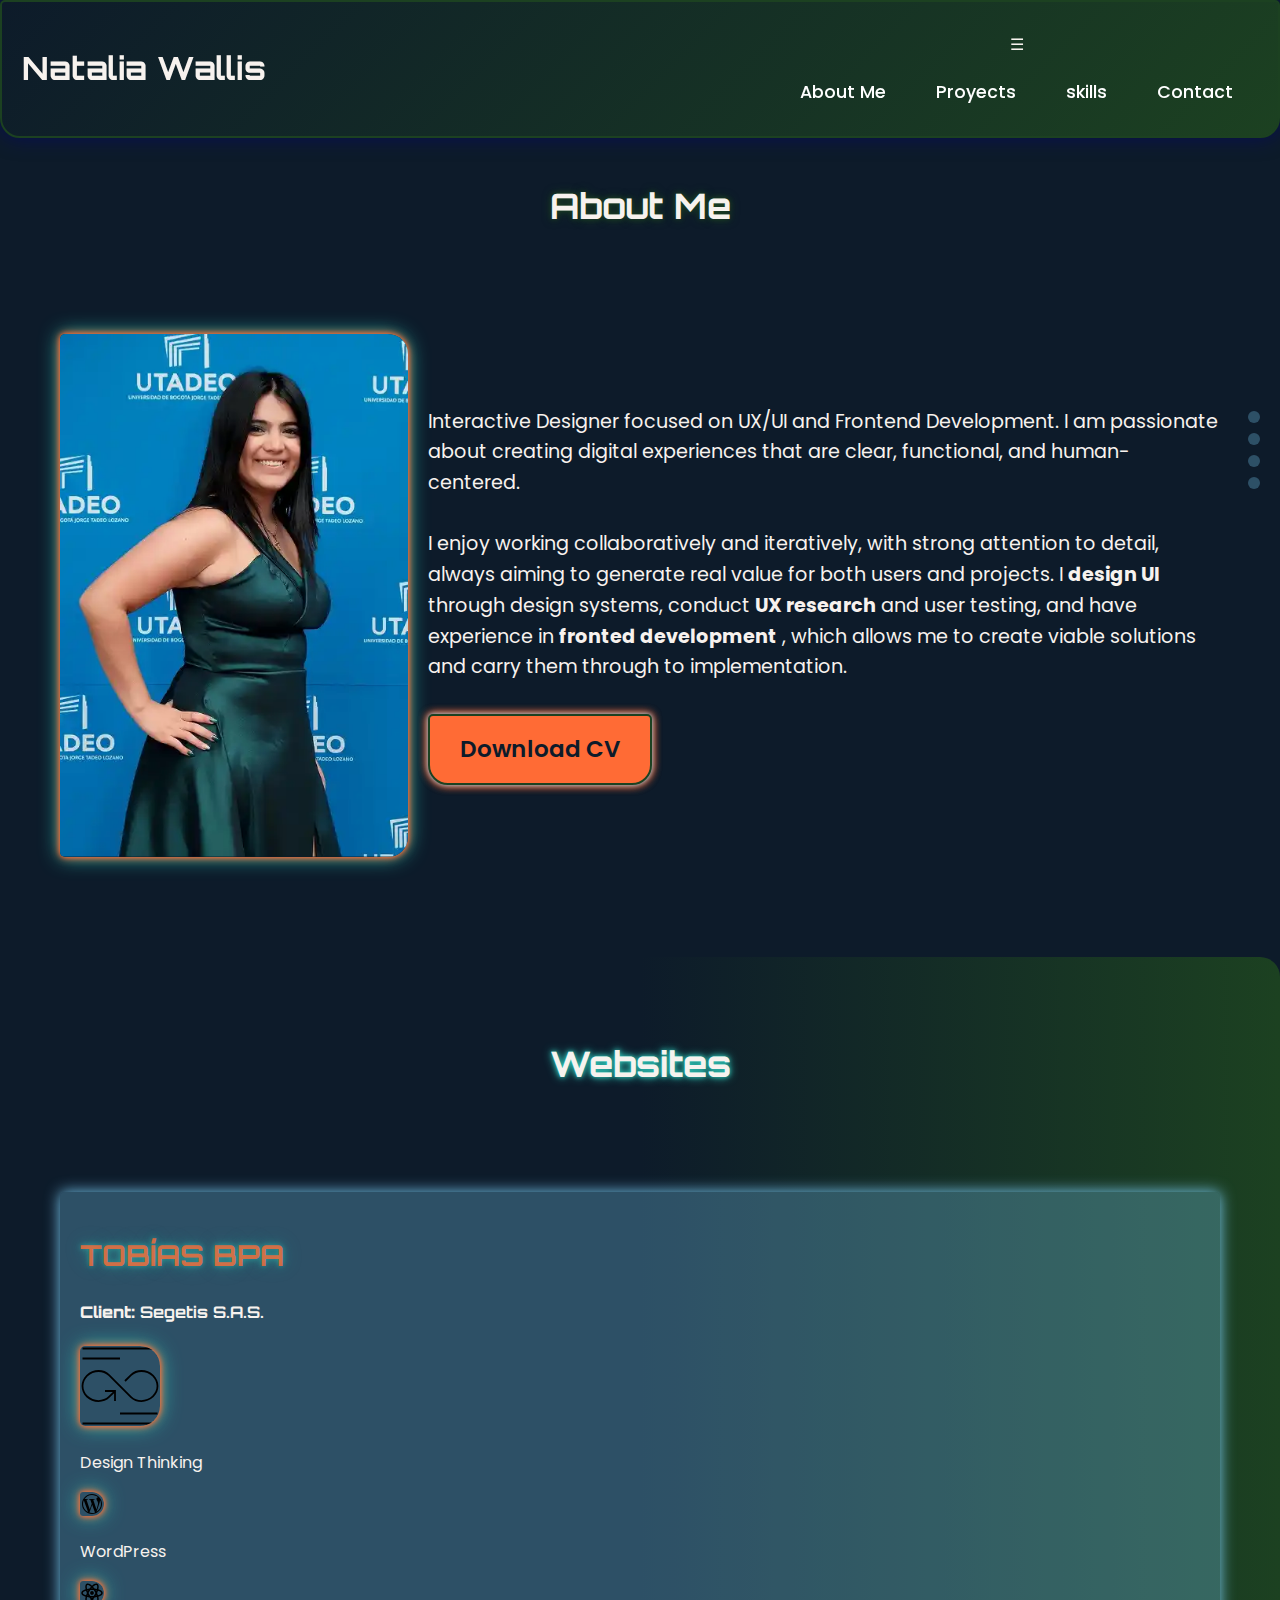
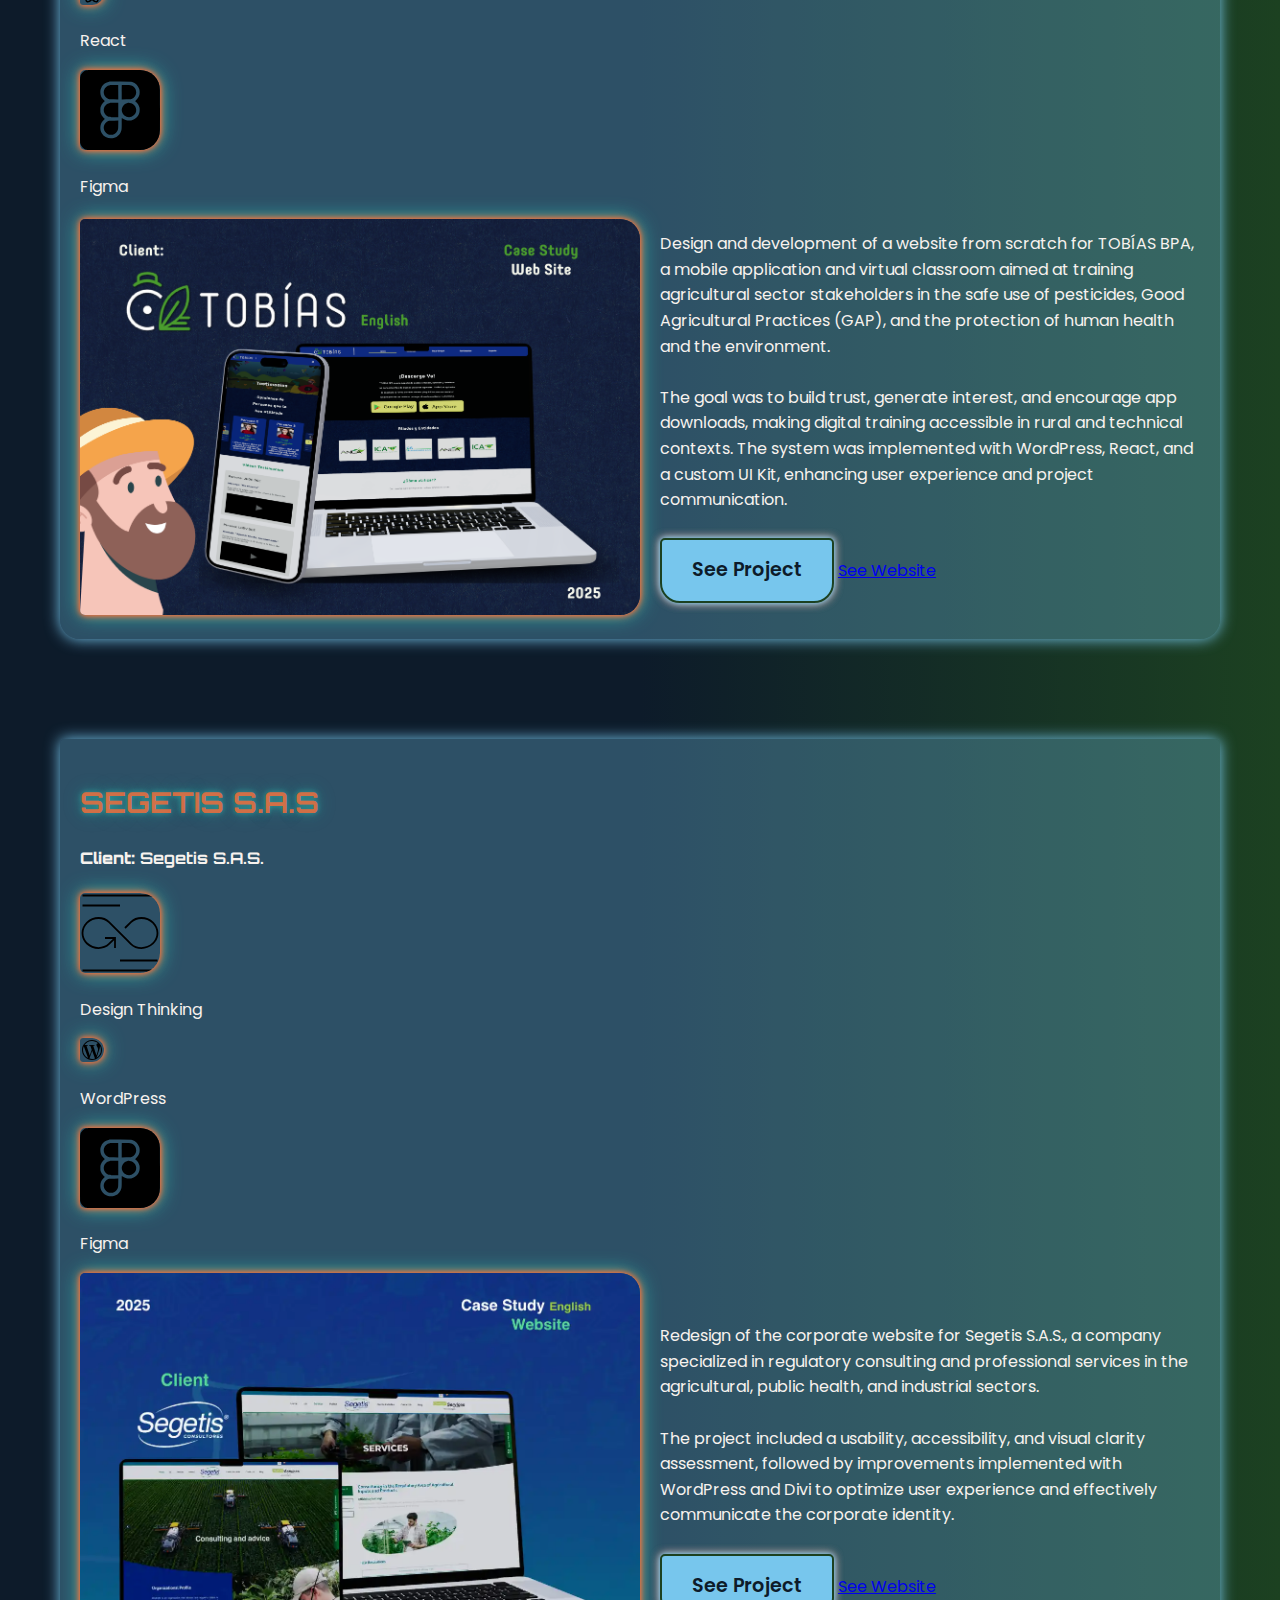
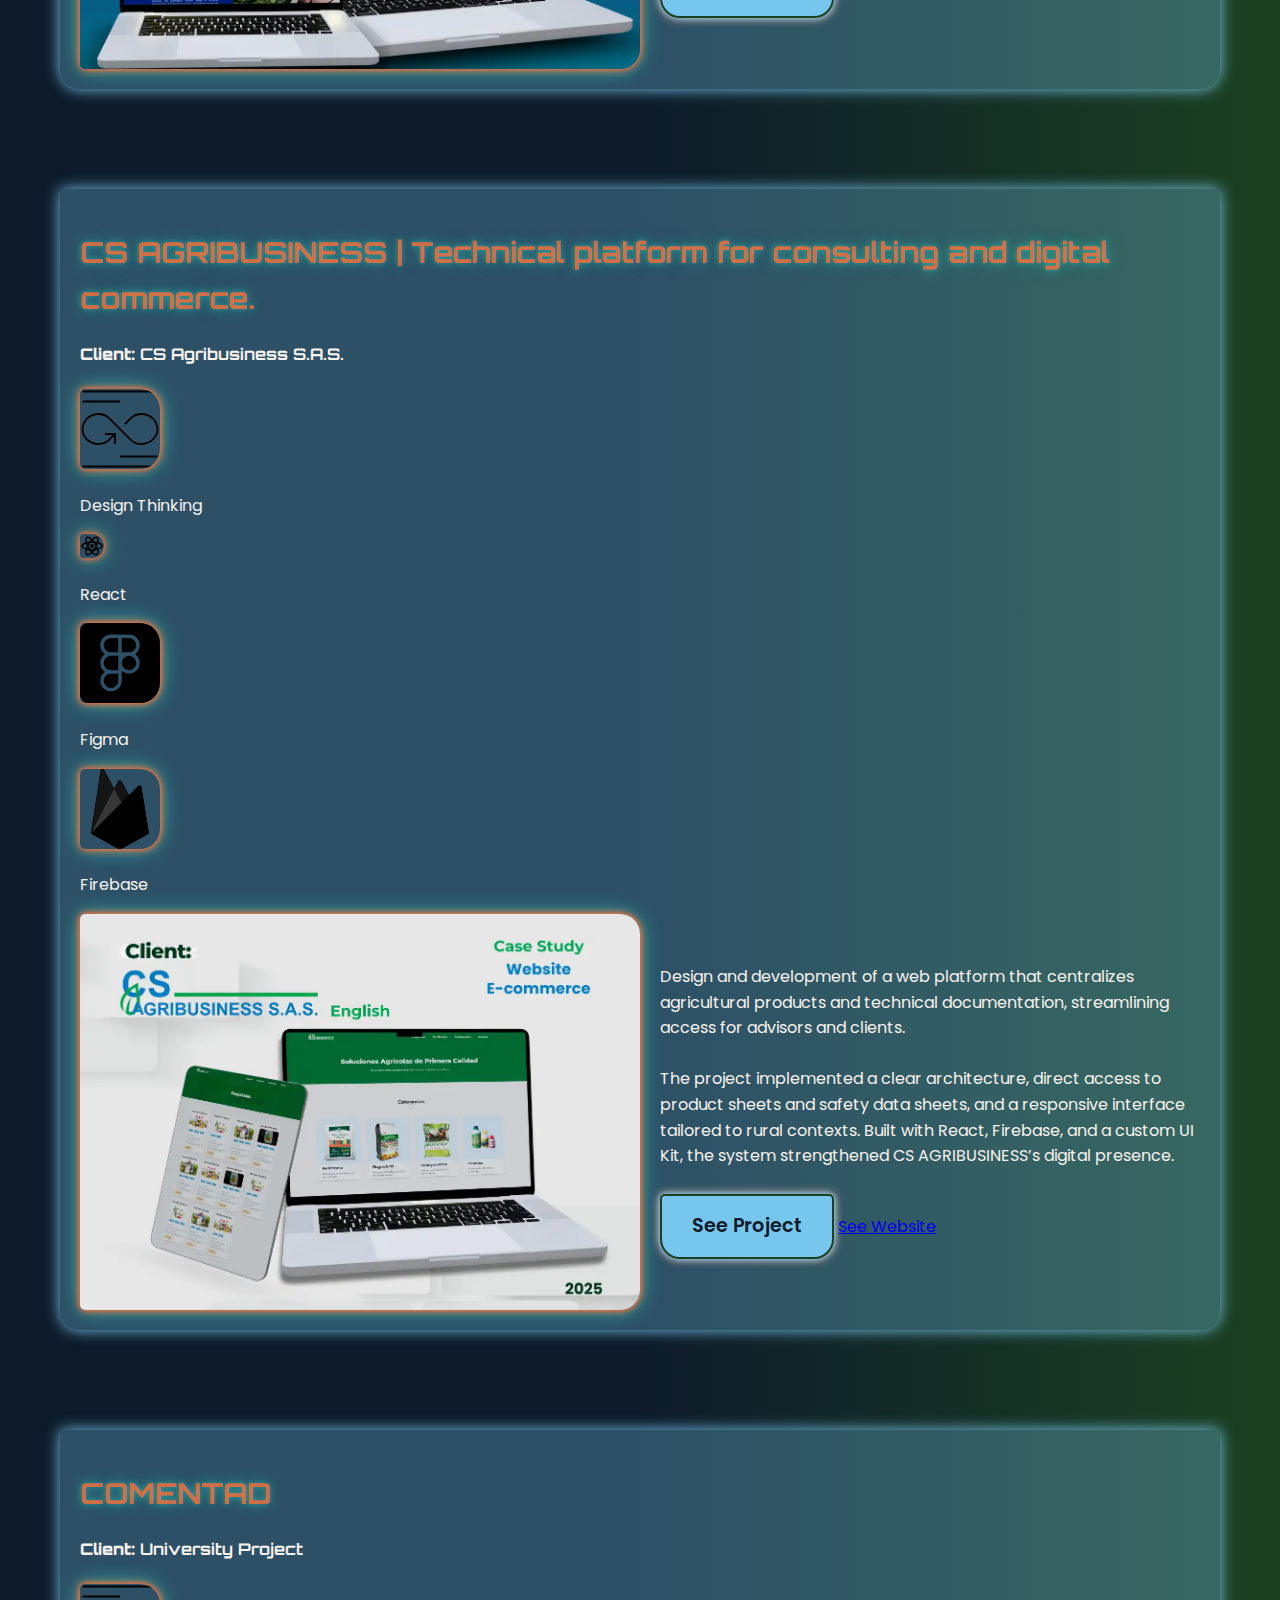
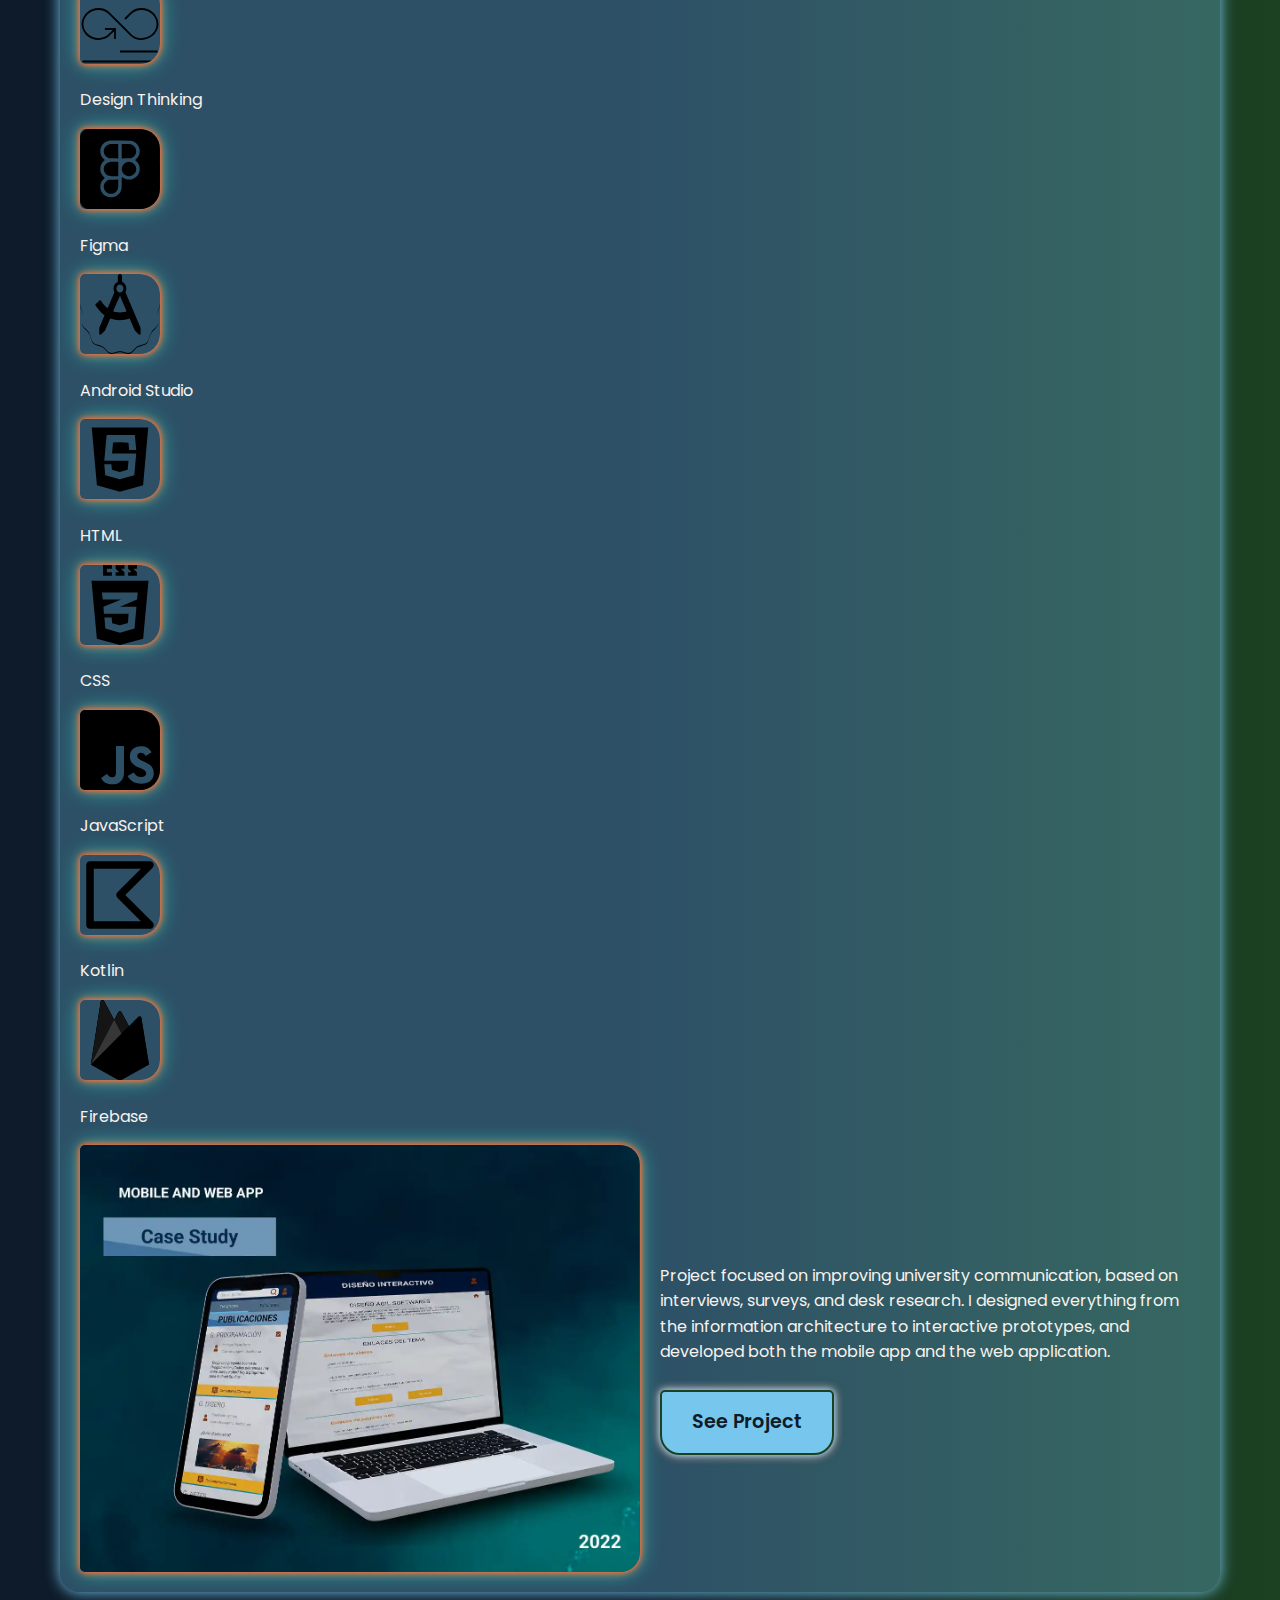
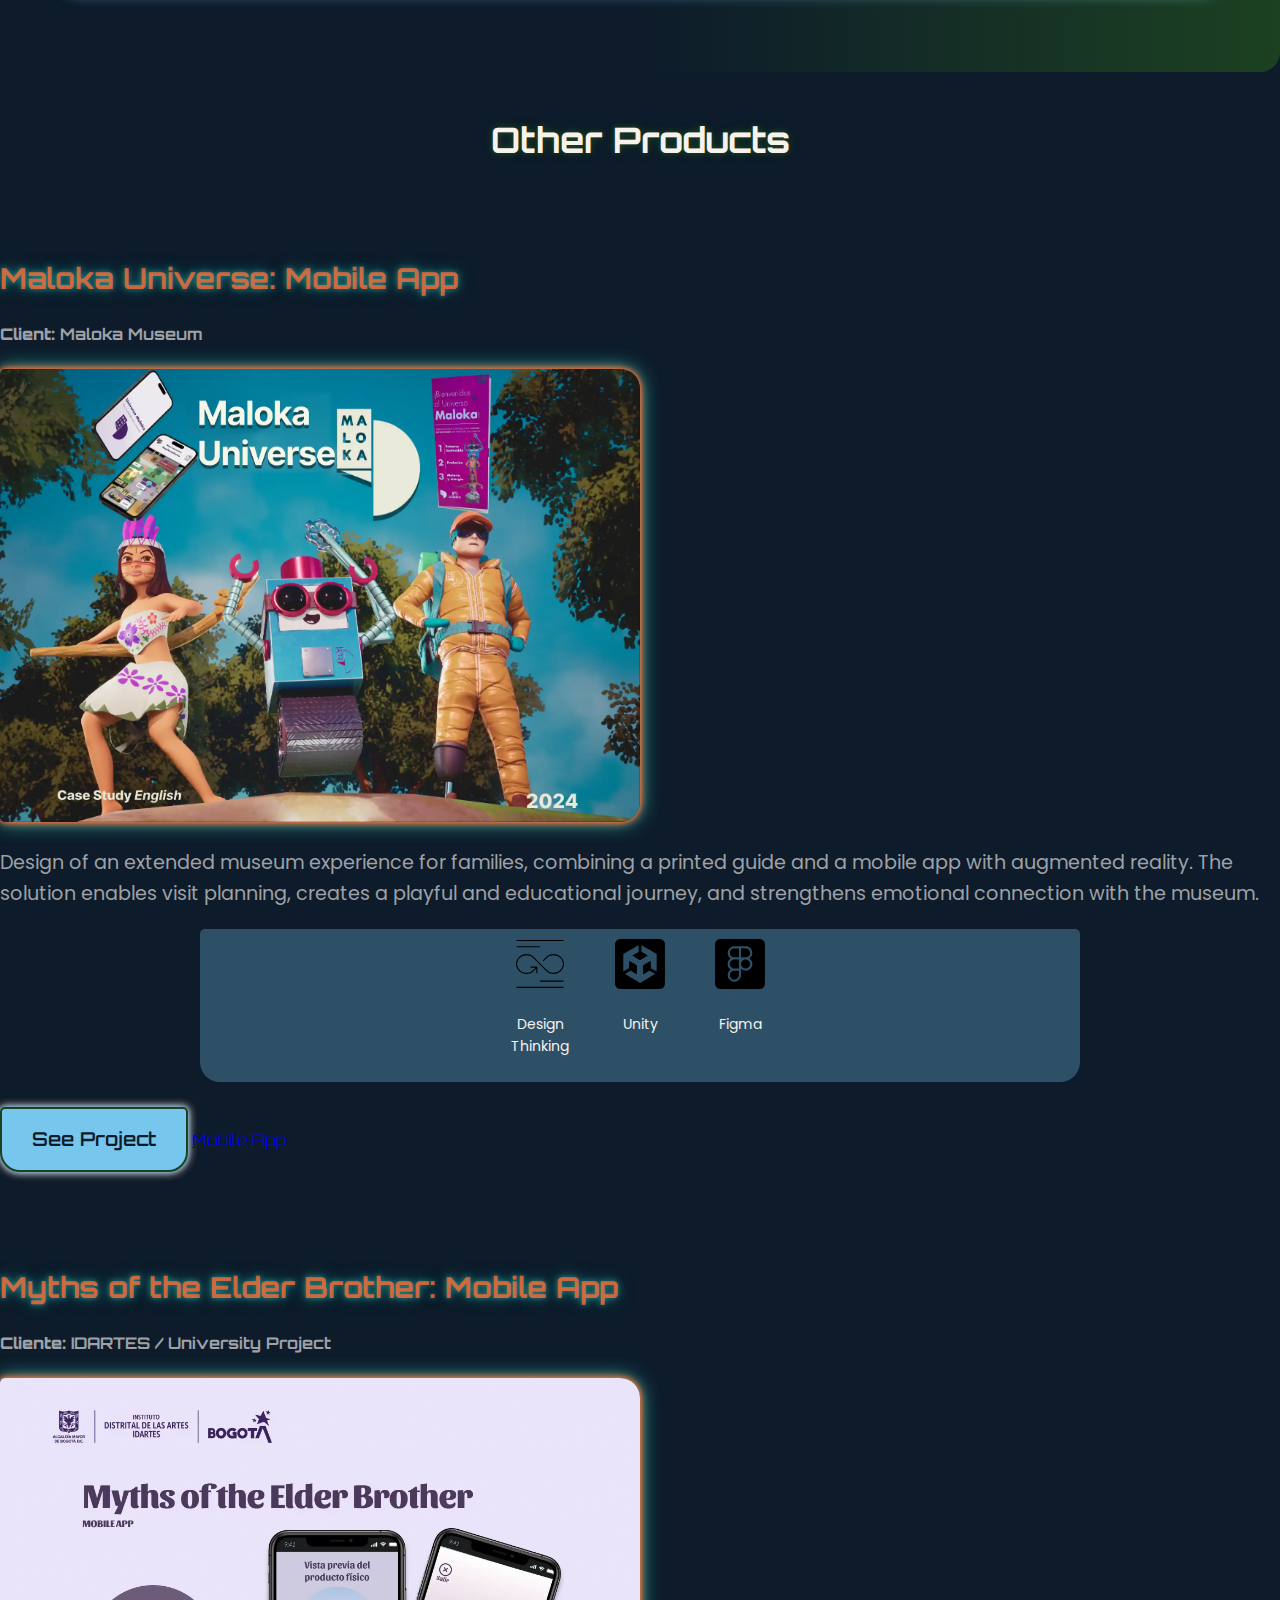
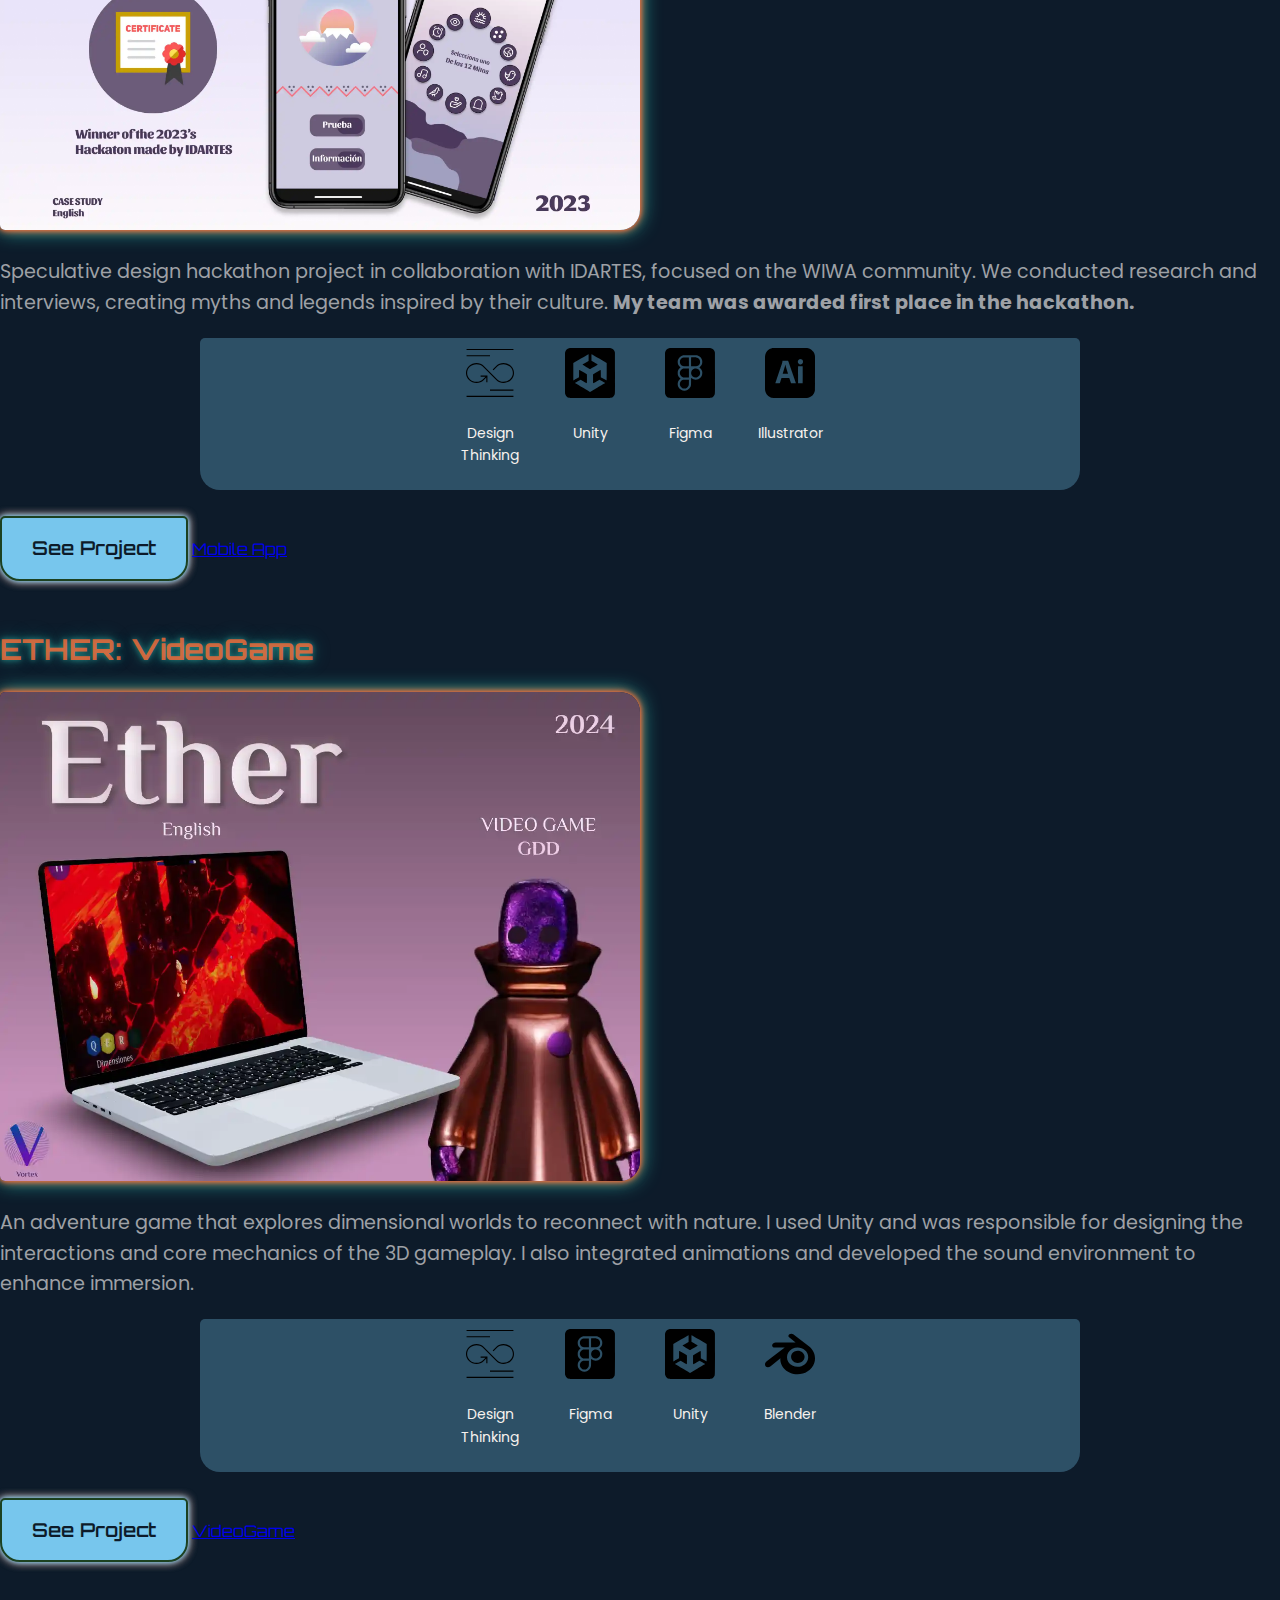
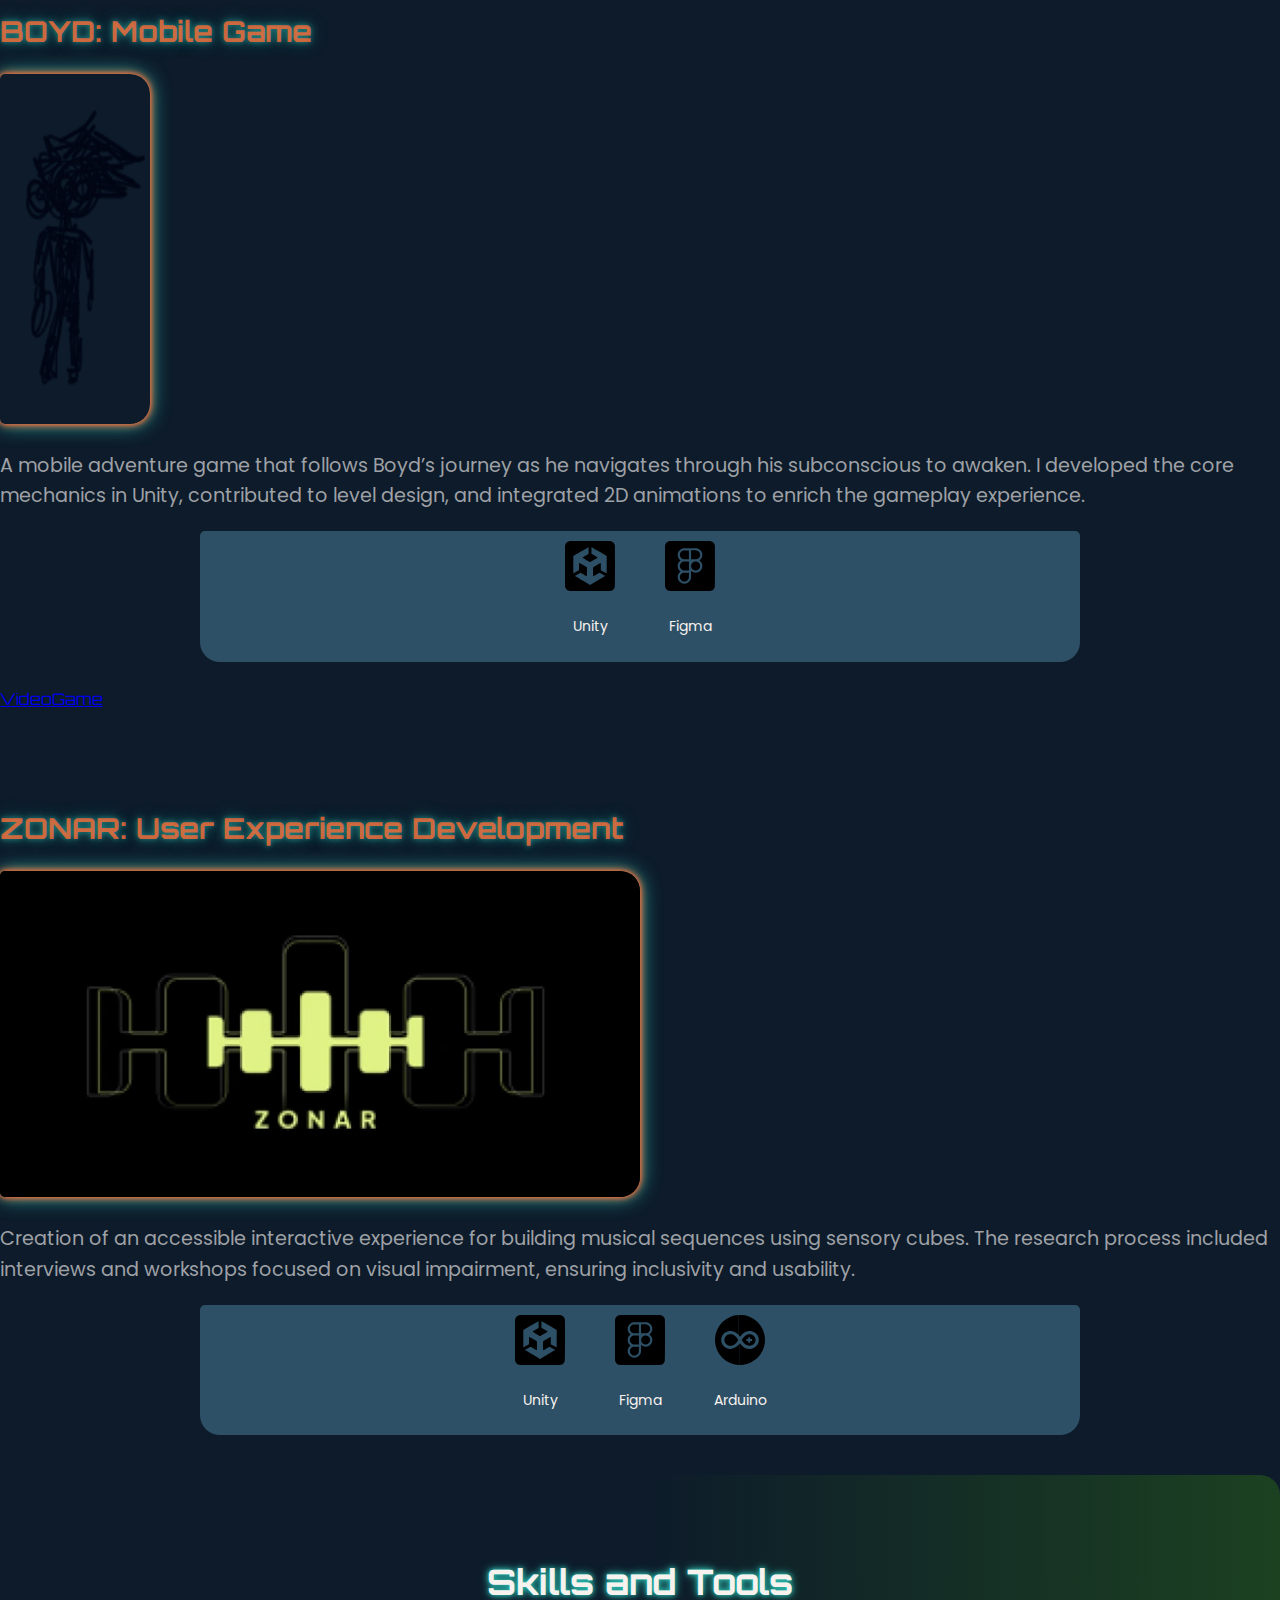
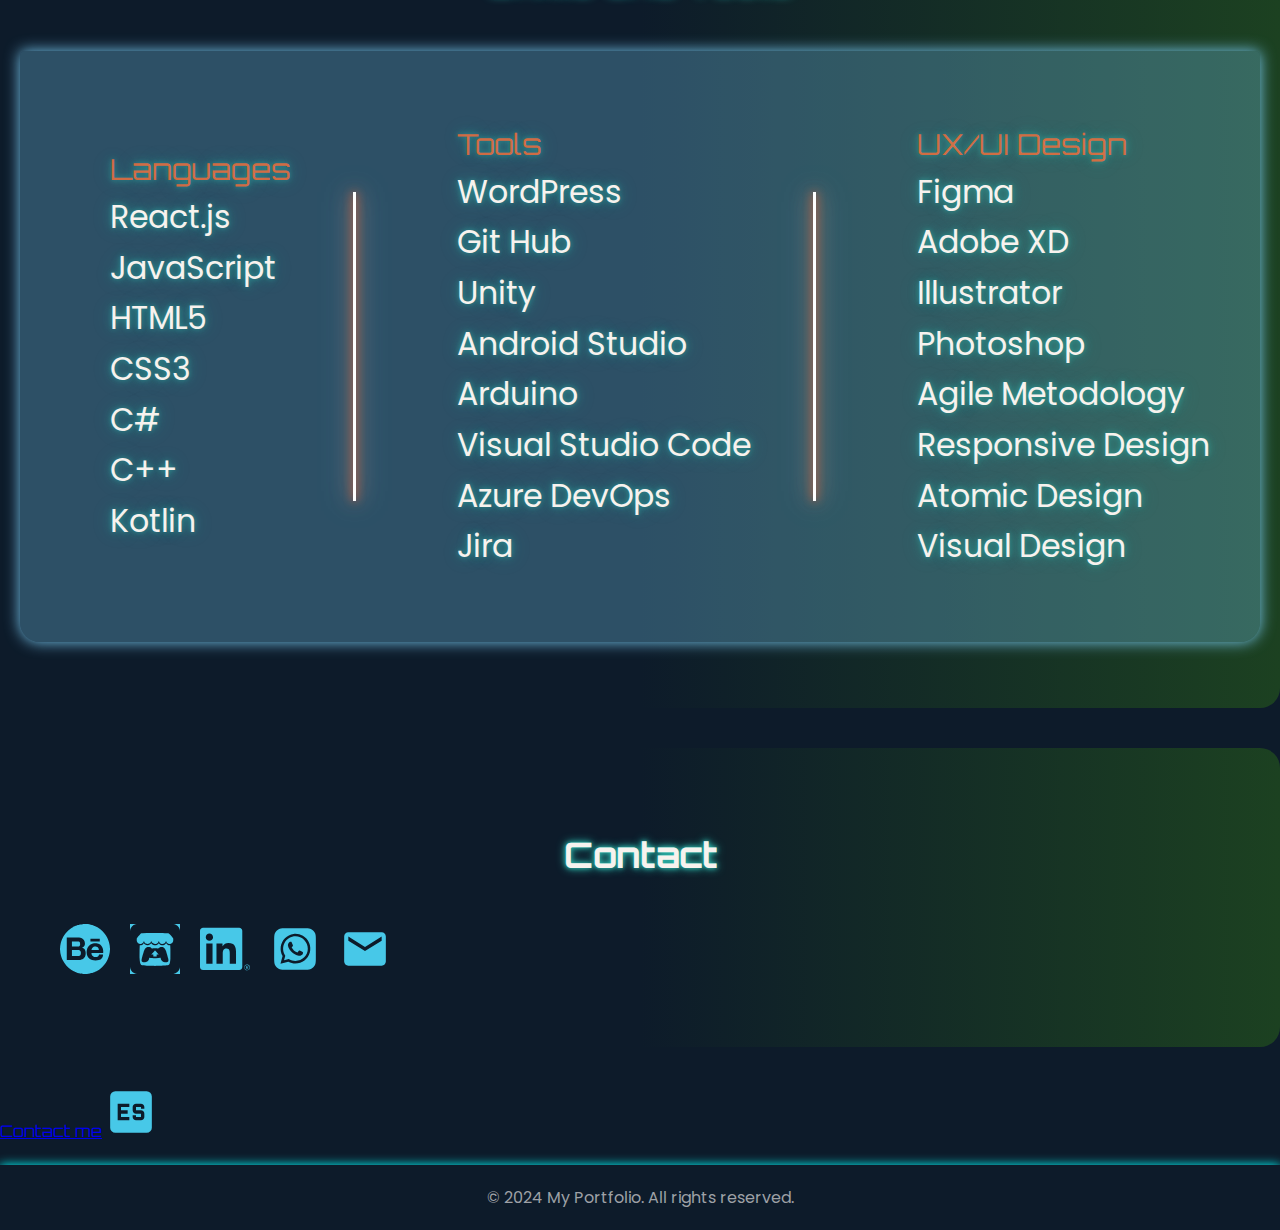
<file: english.html>
<!DOCTYPE html>
<html lang="en">
<head>
    <meta charset="UTF-8">
    <meta name="viewport" content="width=device-width, initial-scale=1.0">
    <title>My Portfolio</title>
    <link rel="shortcut icon" href="icono.ico"> 
    <link rel="stylesheet" href="styles.css">
    <link href="https://fonts.googleapis.com/css2?family=Audiowide&family=Orbitron:wght@400;700&family=Poppins:wght@400;600&display=swap" rel="stylesheet">
</head>


<body>
    
    <!-- Encabezado con navegación -->
    <header>
        <div class="logo">
            <a href="#inicio"></a>
            <h1>Natalia Wallis</h1>
        </div>
        <nav>
            <!-- Botón hamburguesa --> <div class="hamburger" onclick="toggleMenu()"> ☰ </div>
             
            <ul class="menu">
                <li><a href="#about-me">About Me</a></li>
                <li><a href="#proyects">Proyects</a></li>
                <li><a href="#skills">skills</a></li>
                <li><a href="#contact">Contact</a></li>
            </ul>
        </nav>
    </header>

    <!-- Sección de inicio -->
    <div class="background">
    </div>

    <!-- Sección Sobre mí -->
    <img src="img/Cursor.png" id="imagen-seguidora" alt="Logo que sigue el cursor">
    <section id="about-me" class="sobre-mi">
        <h2>About Me</h2>
        <div class="contenido-sobre-mi">
            <img id="foto-mia" class="sobre-mi" src="img/foto.webp" alt="Foto De Natalia Bermúdez Wallis." width="30%" height="30%">
            <p>
                Interactive Designer focused on UX/UI and Frontend Development. I am passionate about creating digital experiences that are clear, functional, and human-centered.
                <br><br>
                I enjoy working collaboratively and iteratively, with strong attention to detail, always aiming to generate real value for both users and projects. I <strong>design UI</strong> through design systems, conduct <strong>UX research</strong> and user testing, and have experience in <strong> fronted development</strong> , which allows me to create viable solutions and carry them through to implementation.
                <br> <br>
                <a href="CV_WallisNatalia_EN.pdf"  download="CV-Natalia-Bermúdez.pdf" class="btn-otro">Download CV</a> 
                <!--onclick="navigateAndDownload()"-->

        </div>

    </section>

    
    <!-- Sección de Proyectos Destacados -->
    <section id="proyects" class="proyectos">
        <h2>Websites</h2>

<!--SEGUNDA FORMA DE VER LOS PROYECTOS-->

        <!-- TOBÍAS BPA -->
        <div class="proyecto">
            <h3>TOBÍAS BPA</h3>
            <h4><strong>Client:</strong> Segetis S.A.S.</h4>
            <div class="study-sectionDs">
                <div class="study-itemDs">
                    <img src="Svg/enterprise-design-thinking-02-svgrepo-com.svg" alt=" DesignThinking Logo">
                  <p>Design Thinking</p>
                </div>
                <div class="study-itemDs">
                    <img src="Svg/ic_baseline-wordpress.svg" alt="WordPress Logo">
                  <p>WordPress</p>
                </div>
                <div class="study-itemDs">
                    <img src="Svg/mdi_react.svg" alt="React Logo">
                  <p>React</p>
                </div>
                <div class="study-itemDs">
                    <img src="Svg/Figma.svg" alt="Figma Logo">
                  <p>Figma</p>
                </div>
            </div>
            <div class="proyecto-contenido">
                <img src="img/en/entobias.webp" alt="Imagen del Proyecto TOBIAS-BPA" width="50%" height="50%">
                <p>Design and development of a website from scratch for TOBÍAS BPA, a mobile application and virtual classroom aimed at training agricultural sector stakeholders in the safe use of pesticides, Good Agricultural Practices (GAP), and the protection of human health and the environment.
                    <br><br>The goal was to build trust, generate interest, and encourage app downloads, making digital training accessible in rural and technical contexts. The system was implemented with WordPress, React, and a custom UI Kit, enhancing user experience and project communication.
                <br><br>
                    
                    <a href="https://www.behance.net/gallery/243033881/Web-Site-TOBIAS-BPA" target="_blank" class="btn">See Project</a>
                    <a href="https://tobiasbpa.co/" target="_blank" class="enlace">See Website</a>
                </p>
            </div>
        </div>

        <!-- SEGETIS S.A.S. -->
        <div class="proyecto">
            <h3>SEGETIS S.A.S</h3>
            <h4><strong>Client:</strong> Segetis S.A.S.</h4>
            <div class="study-sectionDs">
                <div class="study-itemDs">
                    <img src="Svg/enterprise-design-thinking-02-svgrepo-com.svg" alt=" DesignThinking Logo">
                  <p>Design Thinking</p>
                </div>
                <div class="study-itemDs">
                    <img src="Svg/ic_baseline-wordpress.svg" alt="WordPress Logo">
                  <p>WordPress</p>
                </div>
                <div class="study-itemDs">
                    <img src="Svg/Figma.svg" alt="Figma Logo">
                  <p>Figma</p>
                </div>
            </div>
            <div class="proyecto-contenido">
                <img src="img/en/ensegetis.webp" alt="Imagen del Proyecto Segetis-SAS" width="50%" height="50%">
                <p>Redesign of the corporate website for Segetis S.A.S., a company specialized in regulatory consulting and professional services in the agricultural, public health, and industrial sectors.
                    
                    <br><br>The project included a usability, accessibility, and visual clarity assessment, followed by improvements implemented with WordPress and Divi to optimize user experience and effectively communicate the corporate identity.
                    <br>
                <br> <a href="https://www.behance.net/gallery/243536131/Redesign-Segetis-SAS" target="_blank" class="btn">See Project</a>
                <a href="https://www.segetis.co/en/home/" target="_blank" class="enlace">See Website</a>
            </p>
            </div>  
        </div>

        <!-- CS AGRIBUSINESS -->
        <div class="proyecto">
            <h3>CS AGRIBUSINESS | Technical platform for consulting and digital commerce.</h3>
            <h4><strong>Client:</strong> CS Agribusiness S.A.S.</h4>
            <div class="study-sectionDs">
                <div class="study-itemDs">
                    <img src="Svg/enterprise-design-thinking-02-svgrepo-com.svg" alt=" DesignThinking Logo">
                  <p>Design Thinking</p>
                </div>
                <div class="study-itemDs">
                    <img src="Svg/mdi_react.svg" alt="React Logo">
                  <p>React</p>
                </div>
                <div class="study-itemDs">
                    <img src="Svg/Figma.svg" alt="Figma Logo">
                  <p>Figma</p>
                </div>
                <div class="study-itemDs">
                    <img src="Svg/firebase-svgrepo-com.svg" alt="Firebase">
                    <p>Firebase</p>
                </div> 
            </div>
            <div class="proyecto-contenido">
                <img src="img/en/encsagribusiness.webp" alt="Imagen del Proyecto csargibusiness" width="50%" height="50%">
                <p>Design and development of a web platform that centralizes agricultural products and technical documentation, streamlining access for advisors and clients.
                    <br><br>The project implemented a clear architecture, direct access to product sheets and safety data sheets, and a responsive interface tailored to rural contexts. Built with React, Firebase, and a custom UI Kit, the system strengthened CS AGRIBUSINESS’s digital presence.
                    <br>
                    <br> <a href="https://www.behance.net/gallery/243399619/E-Commerce-CS-Agribusiness" target="_blank" class="btn">See Project</a>
                        <a href="https://csagribusiness.com/" target="_blank" class="enlace">See Website</a>
                </p>
            </div>
        </div> 

        <!-- COMENTAD -->
        <div class="proyecto">
            <h3>COMENTAD</h3>
            <h4><strong>Client:</strong> University Project</h4>
            <div class="study-sectionDs">
                <div class="study-itemDs">
                    <img src="Svg/enterprise-design-thinking-02-svgrepo-com.svg" alt=" DesignThinking Logo">
                  <p>Design Thinking</p>
                </div>
                <div class="study-itemDs">
                    <img src="Svg/Figma.svg" alt="Figma Logo">
                  <p>Figma</p>
                </div>
                <div class="study-itemDs">
                    <img src="Svg/AndroidStudio.svg" alt="Android Studio Logo">
                  <p>Android Studio</p>
                </div>
                <div class="study-itemDs">
                  <img src="Svg/javascript-svgrepo-com.svg"alt="HTML">
                  <p>HTML</p>
                </div>
                <div class="study-itemDs">
                    <img src="Svg/css3-01-svgrepo-com.svg" alt="CSS">
                    <p>CSS</p>
                  </div>
                <div class="study-itemDs">
                  <img src="Svg/javascript-155-svgrepo-com.svg" alt="JavaScript">
                  <p>JavaScript</p>
                </div>
                <div class="study-itemDs">
                    <img src="Svg/kotlin-16-svgrepo-com.svg" alt="Kotlin">
                    <p>Kotlin</p>
                  </div>
                <div class="study-itemDs">
                    <img src="Svg/firebase-svgrepo-com.svg" alt="Firebase">
                    <p>Firebase</p>
                </div> 
            </div>
            <div class="proyecto-contenido">
                <img src="img/PortadaComentad.webp" alt="COMENTAD_IMAGEN" width="50%" height="50%">
                <p>Project focused on improving university communication, based on interviews, surveys, and desk research. I designed everything from the information architecture to interactive prototypes, and developed both the mobile app and the web application.<br>
                    <br><a href="https://www.behance.net/gallery/209507663/ComenTad" target="_blank" class="btn">See Project</a>  
                </p>
            </div>
        </div> 






    </section>
    <!-- Sección de Estudios de Caso -->
    <section id="case-study" class="estudios-caso">
        <h2>Other Products</h2>

        <!--UNIVERSO MALOKA-->
        <div class="estudio">
            <h3><br> Maloka Universe: Mobile App</h3>
            <h4><strong>Client:</strong> Maloka Museum</h4>
            <img src="img/en/universema.webp" alt="Estudio de caso de MDHM" height="50%" width="50%" class="estudio-img">
            <p>
                Design of an extended museum experience for families, combining a printed guide and a mobile app with augmented reality. The solution enables visit planning, creates a playful and educational journey, and strengthens emotional connection with the museum.
            </p>
            <div class="study-sectionD">
                <div class="study-itemD">
                    <img src="Svg/enterprise-design-thinking-02-svgrepo-com.svg" alt="DesignThinking Logo">
                  <p>Design Thinking</p>
                </div>                
                <div class="study-itemD">
                    <img src="Svg/Unity.svg" alt="Unity Logo">
                  <p>Unity</p>
                </div>
                <div class="study-itemD">
                    <img src="Svg/Figma.svg" alt="Figma Logo">
                  <p>Figma</p>
                </div>
            </div>
            <br>
            <a href="https://www.behance.net/gallery/242883175/Maloka-Universe" target="_blank" class="btn">See Project</a>
            <a href="https://grupoland.itch.io/universo-maloka" target="_blank" class="enlace">Mobile App</a>
            <br><br>
        </div>


        <!--MITOS DEL HERMANO MAYOR-->
        <div class="estudio">
            <h3><br>Myths of the Elder Brother: Mobile App</h3>
            <h4><strong>Cliente:</strong> IDARTES / University Project  </h4>
            <img src="img/en/E.webp" alt="Estudio de caso de MDHM" height="50%" width="50%" class="estudio-img">
            <p>
            Speculative design hackathon project in collaboration with IDARTES, focused on the WIWA community. We conducted research and interviews, creating myths and legends inspired by their culture. 
                <strong>My team was awarded first place in the hackathon.</strong>
            </p>
            <div class="study-sectionD">
                <div class="study-itemD">
                    <img src="Svg/enterprise-design-thinking-02-svgrepo-com.svg" alt="DesignThinking Logo">
                  <p>Design Thinking</p>
                </div>                
                <div class="study-itemD">
                    <img src="Svg/Unity.svg" alt="Unity Logo">
                  <p>Unity</p>
                </div>
                <div class="study-itemD">
                    <img src="Svg/Figma.svg" alt="Figma Logo">
                  <p>Figma</p>
                </div>
                <div class="study-itemD">
                    <img src="Svg/Illustrator.svg" alt="Illustrator Logo">
                  <p>Illustrator</p>
                </div>
            </div>
            <br>
            <a href="https://www.behance.net/gallery/242734497/Myths-of-the-Elder-Brother" target="_blank" class="btn">See Project</a>
            <a href="https://nataliabermudezw.itch.io/mitos-del-hermano-mayor" target="_blank" class="enlace">Mobile App</a>
            <br><br>
        </div>


        <!--ETHER-->
        <div class="estudio">
            <h3>ETHER: VideoGame</h3>
            <img src="img/en/EtherE.webp" alt="Estudio de caso de COMENTAD" width="50%" height="50%" class="estudio-img">
            <p>
                An adventure game that explores dimensional worlds to reconnect with nature. I used Unity and was responsible for designing the interactions and core mechanics of the 3D gameplay. I also integrated animations and developed the sound environment to enhance immersion.<br>
            </p>
            <div class="study-sectionD">
                <div class="study-itemD">
                    <img src="Svg/enterprise-design-thinking-02-svgrepo-com.svg" alt=" DesignThinking Logo">
                  <p>Design Thinking</p>
                </div>
                <div class="study-itemD">
                    <img src="Svg/Figma.svg" alt="Figma Logo">
                  <p>Figma</p>
                </div>
                <div class="study-itemD">
                    <img src="Svg/Unity.svg" alt="Unity Logo">
                  <p>Unity</p>
                </div>

                <div class="study-itemD">
                    <img src="Svg/file-icons_blender.svg" alt="Unity Logo">
                  <p>Blender</p>
                </div>
                <!-- Repite este bloque para cada herramienta -->
            </div>
            <br>
            <a href="https://www.behance.net/gallery/237392295/Ether-%28ENGLISH%29" target="_blank" class="btn">See Project</a>
            <a href="https://nataliabermudezw.itch.io/ether" target="_blank" class="enlace">VideoGame</a>
            <br><br>
        </div>

        <!--BOYD-->
        <div class="estudio">
            <h3>BOYD: Mobile Game</h3>
            <img src="img/boyd.webp" alt="Estudio de caso de COMENTAD" width="150px" height="350px" class="estudio-img">
            <p>
                A mobile adventure game that follows Boyd’s journey as he navigates through his subconscious to awaken. I developed the core mechanics in Unity, contributed to level design, and integrated 2D animations to enrich the gameplay experience.<br>
            </p>
            <div class="study-sectionD">
                <div class="study-itemD">
                    <img src="Svg/Unity.svg" alt="Unity Logo">
                  <p>Unity</p>
                </div>
                <div class="study-itemD">
                    <img src="Svg/Figma.svg" alt="Figma Logo">
                  <p>Figma</p>
                </div>
                <!-- Repite este bloque para cada herramienta -->
            </div>
            <br>
            <a href="https://nataliabermudezw.itch.io/boyd" target="_blank" class="enlace">VideoGame</a>
            <br><br>
        </div>

        <!--ZONAR-->
        <div class="estudio">
            <h3><br>ZONAR: User Experience Development</h3>
            <img src="img/image 1.webp" alt="Estudio de caso de ZONAR" height="50%" width="50%" class="estudio-img">
            <p>
                Creation of an accessible interactive experience for building musical sequences using sensory cubes. The research process included interviews and workshops focused on visual impairment, ensuring inclusivity and usability.
            </p>
            <div class="study-sectionD">
                <div class="study-itemD">
                    <img src="Svg/Unity.svg" alt="Unity Logo">
                  <p>Unity</p>
                </div>
                <div class="study-itemD">
                    <img src="Svg/Figma.svg" alt="Figma Logo">
                  <p>Figma</p>
                </div>
                <div class="study-itemD">
                    <img src="Svg/Arduino.svg" alt="Arduino Logo">
                  <p>Arduino</p>
                </div>
                <br><br>
            </div>
        </div>
    </section>


      

    <!-- Sección de Habilidades -->
    <section id="skills" class="habilidades">
       <h2>Skills and Tools</h2>
          <ul class="habilidades-cuadro">
              <ul class="habilidades-cuadro-titulo">Languages
                <li>React.js</li>
                <li>JavaScript </li>
                <li>HTML5</li>
                  <li>CSS3</li>
                  <li>C#</li>
                  <li>C++ </li>
                  <li>Kotlin</li>   
                   
              </ul>
              <img class="linea-imagen" src="Line 9.png">
              <ul class="habilidades-cuadro-titulo">Tools
                <li>WordPress</li>
                <li>Git Hub</li>
                  <li>Unity</li>
                  <li>Android Studio</li>
                  <li>Arduino</li>
                  <li>Visual Studio Code</li>
                  <li>Azure DevOps</li>
                <li>Jira</li>

              </ul>
              <img class="linea-imagen" src="Line 9.png">
              <ul class="habilidades-cuadro-titulo">UX/UI Design
                  <li>Figma</li>
                  <li>Adobe XD</li>
                  <li>Illustrator</li>
                  <li>Photoshop</li>
                  <li>Agile Metodology</li>
                  <li>Responsive Design</li>
                  <li>Atomic Design</li>
                  <li>Visual Design</li>
              </ul>
          </ul>
    </section>

    
    <!-- Sección de Contacto -->
    <section id="contact" class="contacto">
        <h2>Contact</h2>
        <div class="redes-sociales">
            <ul>
                <li><a href="https://www.behance.net/nataliabermude3" target="_blank"> <img src="Svg/Behance.svg"  alt="Behance Logo" width="50px" height="50px" class="colored-svg"></a></li>
                <li><a href="https://nataliabermudezw.itch.io" target="_blank"> <img src="Svg/itch-io-icon-2048x2048-6n1nulpw.svg" alt="Itch.io Logo" width="50px" height="50px" class="colored-svg"></a></li>
                <li><a href="https://www.linkedin.com/in/natalia-bermúdez-wallis/?locale=en_US"target="_blank"> <img src="Svg/linkedin.svg" alt="Linkedin Logo" width="50px" height="50px" class="colored-svg"></a></li>
                <li><a href="https://wa.me/573194532089" target="_blank"> <img src="Svg/uim_whatsapp.svg"  alt="Behance Logo" width="50px" height="50px" class="colored-svg"></a></li>
                <li><a href="mailto:natanataber@gmail.com" target="_blank"> <img src="Svg/ic_baseline-email.svg"  alt="Behance Logo" width="50px" height="50px" class="colored-svg"></a></li>
            </ul>
        </div>
    </section>


    <div class="section-indicator">
        <span data-section="about-me" onclick="scrollToSection('about-me')"></span>
        <span data-section="proyects" onclick="scrollToSection('proyects')"></span>
        <span data-section="case-study" onclick="scrollToSection('case-study')"></span>
        <span data-section="skills" onclick="scrollToSection('skills')"></span>
    </div>

    <a href="#contacto" class="fixed-button">Contact me</a>
    <a href="index.html" class="fixed-button-en"><img src="Svg/icon-park-solid_spanish.svg" alt="English Logo" width="50px" height="50px" class="colored-svg"></a>

    <!-- Pie de página -->
    <footer>
        <p>&copy; 2024 My Portfolio. All rights reserved.</p>
    </footer>
</body>
<script src="seccion.js"></script>
<script src="proyectointe.js"></script>
<script src="interactividad.js"></script>
<script src="carga.js"></script>
<script src="cursor.js"></script>
</html>
</file>
<file: styles.css>
/* Estilos generales */
body {
    font-family: 'Orbitron', sans-serif;
    margin: 0;
    padding: 0;
    line-height: 1.6;
    color: #9ea1a6; /* Gris para texto */
    /*background-color: #dae6f3; /* Azul oscuro para fondo principal */
    background-color: #0d1b2a;
}

p, button, li {
    font-family: 'Poppins', sans-serif;
}

/* Header */
header {
    background: linear-gradient(135deg, #0d1b2a, #1c4121); /* Variación de azul oscuro */
    color: #F7F2EE;
    padding: 20px;
    text-align: center;
    position: sticky;
    top: 0;
    z-index: 1000;
    display: flex;
    justify-content: space-between;
    align-items: center;
    box-shadow: 0 0 20px #00008080; /* Sombra ligera con azul oscuro */
    border: 2px solid #1c4121;
    border-radius: 5px 5px 20px 20px;
}

.logo {
    display: flex;
    align-items: center;
}

.logo-img {
    height: 70px;
    margin-right: 15px;
    filter: drop-shadow(0 0 10px #2EC4B6); /* Sombra verde para el logo */
}


/*Animación de Carga*/
.animated-logo {
    animation: bounce 3s ease infinite;
    display: inline-block;
    margin-right: 20px;
}

.logo-texto h1 {
    margin: 0;
    font-weight: 700;
    font-size: 1.8em;
    color: #F7F2EE;
    text-shadow:
        0 0 5px #2EC4B6,  /* Verde para resplandor */
        0 0 10px #2EC4B6,
        0 0 20px #2EC4B6;
}

#Nath {
    font-family: 'Audiowide', cursive;
    font-size: 1.1em;
    margin: 5px 0 0;
    color: #9ea1a6; /* Gris para neutralidad */
}

/* Navegación */
nav ul {
    list-style: none;
    padding: 0;
    margin: 20px 0 0;
    display: flex;
}

nav ul li {
    margin: 0 15px;
}

nav ul li a {
    color: #FFFFFF;
    text-decoration: none;
    font-weight: 500;
    font-size: 1.1em;
    padding: 5px 10px;
    position: relative;
    transition: color 0.3s, text-shadow 0.3s;
}

nav ul li a::after {
    content: '';
    display: block;
    width: 0;
    height: 2px;
    background: #2EC4B6; /* Verde energético */
    transition: width .3s;
    position: absolute;
    bottom: 0;
    left: 50%;
    transform: translateX(-50%);
}

nav ul li a:hover {
    color: #FF6B35; /* Naranja vibrante para acentos */
    text-shadow:
        0 0 5px #FF6B35,
        0 0 10px #FF6B35,
        0 0 20px #FF6B35;
}

nav ul li a:hover::after {
    width: 100%;
}



.background {
    background-image: url(./image\ 36.png);
    /*Movimiento*/
    background-position: 0 0;
    background-repeat: repeat-x; /* La imagen se repetirá horizontalmente */
    background-size: cover;
    animation: mover-fondo 10s linear infinite; /* La animación durará 10 segundos y será infinita */
    
}



#inicio {
    text-align: left;
    padding: 50px 20px;
    margin: 40px auto;
    max-width: 1200px;
    color: #b69d9d;
}

#presentacion {
    font-size: 3em;
    font-style: italic;
}

#imagen-seguidora {
    position: absolute;
    pointer-events:none; /* Esto evita que la imagen interfiera con la interacción del cursor */
    height: auto;
    z-index: 1000; /* Asegura que esté por encima de otros elementos */
    transition: opacity 0.5s ease-in-out; /* Transición suave para la opacidad */
    opacity: 0; /* Imagen invisible inicialmente */
}

/* Botones */
.btn {
    display: inline-block;
    padding: 15px 30px;
    background-color: #77C6ED; /* Verde como color primario para botones */
    color: #0d1b2a; /* Texto en azul oscuro */
    text-decoration: none;
    border: 2px solid #1c4121; /* Borde naranja vibrante */
    border-radius: 5px 5px 20px 20px;
    font-weight: 600;
    font-size: 1.2em;
    transition: background-color 0.3s, transform 0.3s, box-shadow 0.3s;
    box-shadow:
        0 0 5px #77C6ED,
        0 0 10px #77C6ED,
        0 0 10px #FF6B35; /* Sombra naranja */
}

.btn:hover {
    background-color: #072c28; /* Naranja vibrante en hover */
    color: #77C6ED;
    transform: scale(1.05);
    border: 2px solid #77C6ED; /* Borde naranja vibrante */
    box-shadow:
        0 0 10px #FF6B35,
        0 0 20px #77C6ED,
        0 0 30px #FF6B35;
}


.btn-otro {
    display: inline-block;
    padding: 15px 30px;
    background-color: #FF6B35; /* Verde como color primario para botones */
    color: #0d1b2a; /* Texto en azul oscuro */
    text-decoration: none;
    border: 2px solid #1c4121; /* Borde naranja vibrante */
    border-radius: 5px 5px 20px 20px;
    font-weight: 600;
    font-size: 1.2em;
    transition: background-color 0.3s, transform 0.3s, box-shadow 0.3s;
    box-shadow:
        0 0 5px #77C6ED,
        0 0 10px #FF6B35,
        0 0 10px #FF6B35; /* Sombra naranja */
}

.btn-otro:hover {
    background-color: #072c28; /* Naranja vibrante en hover */
    color: #77C6ED;
    transform: scale(1.05);
    border: 2px solid #77C6ED; /* Borde naranja vibrante */
    box-shadow:
        0 0 10px #FF6B35,
        0 0 20px #77C6ED,
        0 0 30px #FF6B35;
}

/* Secciones */
.sobre-mi {
    padding: 0;
    margin: 40px auto;
    max-width: 1200px;
    color:#0d1b2a;
}

.sobre-mi h2, .estudios-caso h2{
    text-align: center;
    margin-bottom: 40px;
    font-size: 2.2em;
    font-weight: 700;
    color:  #f7f2ee;
    text-shadow:
        0 0 5px #1c4121,
        0 0 10px #1c4121,
        0 0 0px #1c4121;
}

.contenido-sobre-mi {
    /*flex-shrink: 0; NO UTILIZAR /* Evita que la imagen se reduzca */
    display: flex; /* Activa Flexbox */
    align-items: center; /* Alinea verticalmente la imagen y el texto */
    justify-content: space-between; /* Espacio entre los elementos */
    gap: 20px; /* Espacio entre la imagen y el texto */
    padding: 20px;
}

.contenido-sobre-mi img {
    border-radius: 5px 20px 20px 5px; /* Redondea los bordes de la imagen */
    box-shadow: 0 0 10px #0000001a; /* Sombra ligera */
}

.contenido-sobre-mi p {
    color: #F7F2EE;
    /*OTRO COLOR*/
    flex: 1; /* Hace que el párrafo ocupe todo el espacio restante */
    font-family: 'Poppins', sans-serif; /* Fuente Poppins para el texto */
    font-size: 1.2em;
    line-height: 1.6;
}

#foto-mia {
    box-shadow:
        0 0 5px #FF6B35,
        0 0 10px #FF6B35,
        0 0 20px #2EC4B6;
}

#foto-mia:hover{
    transform: scale(1.05);
    box-shadow:
    0 0 5px #FF6B35,
    0 0 10px #FF6B35,
    0 0 0px #2EC4B6;
}


.proyectos, /*.sobre-mi,*/ .habilidades, .contacto {
    padding: 50px 20px;
    margin: 40px auto;
    /*max-width: 1200px;*/
    max-width: 1800px;
    background: linear-gradient(90deg, #0d1b2a, #0d1b2a, #1c4121);
    /*background: linear-gradient(136deg, #0d1b2a, #1c4121);
    /*box-shadow: 0 0 20px #2ec4b64d; /* Sombra verde */
    border-radius: 5px 20px 20px 5px;
    color: #f7f2ee; /* Texto blanco */
}

.proyectos h2, /*.sobre-mi h2,*/ .habilidades h2, .contacto h2/*, .estudios-caso h2*/{
    text-align: center;
    margin-bottom: 40px;
    font-size: 2.2em;
    font-weight: 700;
    color:  #f7f2ee;
    text-shadow:
        0 0 5px #2EC4B6,
        0 0 10px #2EC4B6,
        0 0 0px #2EC4B6;
}

.proyecto {
    margin: 100px 40px 30px 40px;
    /*margin-bottom: 30px NO UTILIZAR*/
    padding: 20px;
    background-color: #77c6ed50;
    border-radius: 5px 5px 20px 20px;
    box-shadow: 0 0 15px #77C6ED; /* Sombra verde */
    transition: transform 0.3s, box-shadow 0.3s;
}

.proyecto:hover {
    transform: scale(1.02);
    box-shadow:
        0 0 20px #77C6ED,
        0 0 30px #FF6B35;
}

.proyecto-contenido {
    display: flex; /* Activa Flexbox */
    align-items: center; /* Alinea verticalmente la imagen y el texto */
    justify-content: space-between; /* Espacio entre los elementos */
    gap: 20px; /* Espacio entre la imagen y el texto */
}

.proyecto h3, .estudio h3, .proyecto-item h3 {
    font-size: 1.8em;
    margin: 20px 0;
    color: #ff6b35cc; /* Naranja para títulos */
    text-shadow:
    0 0 5px #2ec4b573,
    0 0 10px #2ec4b579,
    0 0 20px #2ec4b550;
}

.proyecto img, /*.estudios-caso img,*/ .proyecto-item img {
    /*flex-shrink: 0; NO UTILIZAR /* Evita que la imagen se reduzca */
    border-radius: 5px 20px 20px 5px;
    box-shadow:
    0 0 5px #FF6B35,
    0 0 10px #FF6B35,
    0 0 20px #2EC4B6;
}

.estudio-img{
    border-radius: 5px 20px 20px 5px;
    box-shadow:
    0 0 5px #FF6B35,
    0 0 10px #FF6B35,
    0 0 20px #2EC4B6;
}

/* Habilidades */
.habilidades-cuadro {
    background-color: #77c6ed50;
    border-radius: 5px 5px 20px 20px;
    box-shadow: 0 0 15px #77C6ED; /* Sombra verde */
    transition: transform 0.3s, box-shadow 0.3s;
    display: flex; /* Activa Flexbox */
    align-items: center; /* Alinea verticalmente la imagen y el texto */
    justify-content: space-between; /* Espacio entre los elementos */
    gap: 20px; /* Espacio entre la imagen y el texto */
    padding: 50px;
}

.habilidades-cuadro-titulo{
    font-size: 1.8em;
    margin: 20px 0;
    color: #ff6b35cc; /* Naranja para títulos */
    text-shadow:
    0 0 5px #2ec4b573,
    0 0 10px #2ec4b579,
    0 0 20px #2ec4b550;
}

.habilidades-cuadro li {
    list-style: none;
    font-size: 1.1em;
    color: #F7F2EE;
    /*OTRO COLOR*/
    flex: 1; /* Hace que el párrafo ocupe todo el espacio restante */
    font-family: 'Poppins', sans-serif; /* Fuente Poppins para el texto */
    line-height: 1.6;
}

.habilidades ul img {
    box-shadow:         0 0 10px #FF6B35,
    0 0 20px #FF6B35,
    0 0 30px #77C6ED;
}

/* Formularios */
.contacto form {
    display: flex;
    flex-direction: column;
}

.contacto form label {
    margin-bottom: 10px;
    font-weight: 600;
    color: #FFFFFF;
}

.contacto form input, .contacto form textarea {
    margin-bottom: 20px;
    padding: 15px;
    border: 2px solid #2EC4B6; /* Verde para borde de input */
    border-radius: 5px 5px 20px 20px;
    font-size: 1.1em;
    background-color: #2C2C2C;
    color: #FFFFFF;
    box-shadow: inset 0 0 10px #2EC4B6;
    transition: border-color 0.3s, box-shadow 0.3s;
}

.contacto form input:focus, .contacto form textarea:focus {
    border-color: #FF6B35; /* Naranja en enfoque */
    box-shadow: inset 0 0 10px #FF6B35, 0 0 10px #FF6B35;
    outline: none;
}

.contacto form button {
    padding: 15px;
    background-color: #77C6ED; /* Verde para botón */
    color: #0d1b2a;
    border: none;
    border-radius: 5px 5px 20px 20px;
    cursor: pointer;
    font-size: 1.2em;
    font-weight: 600;
    transition: background-color 0.3s, box-shadow 0.3s;
    box-shadow:
        0 0 5px #77C6ED,
        0 0 10px #77C6ED,
        0 0 10px #FF6B35;
}

.contacto form button:hover {
    background-color: #072c28; /* Naranja en hover */
    color: #FF6B35;
    box-shadow:
        0 0 10px #FF6B35,
        0 0 20px #FF6B35,
        0 0 30px #77C6ED;
}

input::placeholder, textarea::placeholder {
    font-family: 'Orbitron', sans-serif;
    color: #FFFFFF; /* Cambia 'red' por el color que prefieras */
    opacity: 1; /* Asegúrate de que la opacidad esté al 100% */
  }

#estudios-caso {
    /*background-image: url(./Sparkle-PNG-Pic\ 1.png);*/
    text-align: center;
    padding: 50px 20px;
    margin: 40px auto;
    color: #F7F2EE;
    /*OTRO COLOR*/
    max-width: 1200px;
}

.estudios-caso p{
    font-size: 1.2em;
}


/*.study-section {
  background-color: #77c6ed50;
  margin: auto 400px;
  padding: 10px 0px;
  display: flex;
  flex-direction: row;
  gap: 0px;
  justify-content: flex-start;
  border-radius: 5px 5px 20px 20px;
  overflow: hidden;
  position: relative;
}

.marquee-container {
  display: flex;
  flex-direction: row;
  gap: 0px;
  animation: mover-item 20s linear infinite;
  /* Ajusta el ancho del contenedor para asegurarte de que los elementos se muevan correctamente */
 /* width: calc(10% * 8); /* Suponiendo que tienes 8 elementos */
/*}

.study-item {
  display: flex;
  flex-direction: column;
  align-items: center;
  width: 100px;
  text-align: center;
  /* Espacio entre los ítems */
/*  margin-right: 40px;
}

.study-item img {
  width: 50px;
  height: auto;
  filter: brightness(0) saturate(100%) invert(29%) sepia(57%) saturate(2211%) hue-rotate(83deg) brightness(91%) contrast(91%);
  transition: filter 0.3s ease;
  margin-bottom: 10px;
}

.study-item img:hover {
filter: invert(81%) sepia(20%) saturate(3586%) hue-rotate(158deg) brightness(96%) contrast(89%);
}

.study-item p {
  font-size: 14px;
  color: #F7F2EE;
}

/*SEGUNDA FORMA*/
.study-sectionD {
    background-color: #77c6ed50;
    margin: auto 200px;
    padding: 10px 0px;
    display: flex;
    flex-direction: row;
    gap: 0px; /* Espacio entre cada herramienta */
    justify-content: center; /* Alinea las herramientas en el centro */
    border-radius: 5px 5px 20px 20px;
  }
  
  .study-itemD {
    display: flex;
    flex-direction: column;
    align-items: center;
    width: 100px; /* Ajusta el ancho según lo necesites */
    text-align: center;
  }
  
  .study-itemD img {
    width: 50px; /* Ajusta el tamaño de los logos */
    height: auto;
    /*filter: brightness(0) saturate(100%) invert(29%) sepia(57%) saturate(2211%) hue-rotate(83deg) brightness(91%) contrast(91%);*/
    transition: filter 0.3s ease;
    margin-bottom: 10px; /* Espacio entre el logo y el nombre de la herramienta */
  }

  .study-itemD img:hover {
    /*filter: invert(81%) sepia(20%) saturate(3586%) hue-rotate(158deg) brightness(96%) contrast(89%);*/
    filter: brightness(0) saturate(100%) invert(29%) sepia(57%) saturate(2211%) hue-rotate(83deg) brightness(91%) contrast(91%);
    }
  
  .study-itemD p {
    font-size: 14px; /* Tamaño del texto debajo de cada logo */
    color: #F7F2EE; /* Color del texto */
  }

/*.estudios-caso p {
        text-align: center;
    padding: 50px 20px;
    margin: 40px auto;
    max-width: 1200px;
}*/

.redes-sociales ul {
    display: flex; /* Activa Flexbox */
    align-items: center; /* Alinea verticalmente la imagen y el texto */
    gap: 20px; /* Espacio entre la imagen y el texto */
}
.redes-sociales a {
    color:  #2EC4B6;
    
}

.redes-sociales a:hover{
    color:  #FF6B35;
}

.redes-sociales li {
    
    list-style: none;
    
}

.colored-svg {
    filter: invert(81%) sepia(20%) saturate(3586%) hue-rotate(158deg) brightness(96%) contrast(89%);
}

.colored-svg:hover {
    filter: invert(57%) sepia(91%) saturate(2817%) hue-rotate(338deg) brightness(100%) contrast(96%);
}



/* Pie de página */
footer {
    background-color: #0d1b2a;
    color: #9ea1a6;
    text-align: center;
    padding: 20px 0;
    margin-top: 20px;
    box-shadow: 0 0 10px #00FFFF;
}

footer p {
    margin: 0;
    font-size: 1em;
}




/*CARRUSEL SECCIÓN HABILIDADES*/
.skills-carousel {
    display: flex;
    align-items: center;
    justify-content: center;
    margin: 2em 0;
    position: relative;
    /*width: 100%;*/
    margin: 0 auto;
  }
  
  .carousel-container {
    display: flex;
    overflow: hidden;
    width: 80%;
    margin: 100px 40px 30px 40px;
    /*margin-bottom: 30px NO UTILIZAR*/
    padding: 20px;
    background-color: #77c6ed50;
    border-radius: 5px 5px 20px 20px;
    box-shadow: 0 0 15px #77C6ED; /* Sombra verde */
    transition: transform 0.3s, box-shadow 0.3s;
  }
  
  .skill-item {
    flex: 0 0 100%;
    display: flex;
    flex-direction: column;
    align-items: center;
    justify-content: center;
    transition: transform 0.5s ease;
  }
  
  .skill-item img {
    width: 100%;
    height: auto;
    margin-bottom: 1em;
  }

  /*.skill-item img:hover {
    width: 200%;
    height: auto;
    margin-bottom: 1em;
  }*/
  
  .carousel- {
    background-color: #FF6B35;
    color: #77C6ED;
    border: none;
    padding: 0.5em 1em;
    cursor: pointer;
    font-size: 1.5em;
    position: absolute;
    top: 50%;
    transform: translateY(-50%);
    box-shadow:         0 0 10px #FF6B35,
    0 0 10px #FF6B35,
    0 0 10px #77C6ED;
  }
  
  .prev-btn {
    left: 0;
    border-radius: 20px 5px 5px 20px;
  }
  
  .next-btn {
    right: 0;
    border-radius: 5px 20px 20px 5px;
  }


/*CARRUSEL SECCIÓN PROYECTOS*/
.proyecto-carousel {
    display: flex;
    align-items: center;
    justify-content: center;
    margin: 2em 0;
    position: relative;
    width: 100%;
    margin: 60 auto;
  }
  
  .carousel-container-proyecto {
    display: flex;
    overflow: hidden;
    width: 80%;
    margin: 100px 40px 30px 40px;
    /*margin-bottom: 30px NO UTILIZAR*/
    padding: 20px;
    background-color: #77c6ed50;
    border-radius: 5px 5px 20px 20px;
    box-shadow: 0 0 15px #77C6ED; /* Sombra verde */
    transition: transform 0.3s, box-shadow 0.3s;
  }
  
  .proyecto-item {
    flex: 0 0 100%;
    display: flex;
    flex-direction: column;
    align-items: center;
    justify-content: center;
    transition: transform 0.5s ease;
  }

  .proyecto-item p {
    text-align: center;
    font-size: 1.2em ;
    padding: 0 200px;
  }
  
  .proyecto-item img {
    width: 20%;
    height: auto;
    margin-bottom: 1em;
  }

  /*.skill-item img:hover {
    width: 200%;
    height: auto;
    margin-bottom: 1em;
  }*/
  
  .btn-proyecto {
    background-color: #FF6B35;
    color: #77C6ED;
    border: none;
    padding: 0.5em 1em;
    cursor: pointer;
    font-size: 1.5em;
    position: relative;
    /*top: 100%;*/
    transform: translateY(-20%);
    box-shadow:         0 0 10px #FF6B35,
    0 0 10px #FF6B35,
    0 0 10px #77C6ED;
  }

  .btn-proyecto:hover {
    background-color: #072c28; /* Naranja vibrante en hover */
    color: #77C6ED;
    transform: scale(1.2);
    border: 2px solid #77C6ED; /* Borde naranja vibrante */
    box-shadow:
        0 0 10px #FF6B35,
        0 0 20px #77C6ED,
        0 0 30px #FF6B35;
  }

  .prev-proyecto {
    left: 0;
    border-radius: 20px 5px 5px 20px;
  }
  
  .next-proyecto {
    right: 0;
    border-radius: 5px 20px 20px 5px;
  }

.prev-proyecto:disabled {
    opacity: 0.5;
    cursor: not-allowed;
}



/* Estilos para el indicador de sección */
.section-indicator {
  position: fixed;
  right: 20px;
  top: 50%;
  transform: translateY(-50%);
  display: flex;
  flex-direction: column;
  gap: 10px;
}

.section-indicator span {
  width: 12px;
  height: 12px;
  background-color: #77c6ed50;
  border-radius: 50%;
  transition: background-color 0.3s;
}

.section-indicator span.active {
  background-color: #77C6ED; /* Color para la bolita activa */
}




/*Animación logo*/

@keyframes bounce {
    0%, 100% {
        transform: translateY(0); /* Posición inicial */
    }
    50% {
        transform: translateY(-20px); /* Mover hacia arriba en el medio de la animación */
    }
}


/* Animaciones */
@keyframes flicker {
    0% { opacity: 1; }
    50% { opacity: 0.8; }
    100% { opacity: 1; }
}


@keyframes mover-item {
    0% { transform: translateX(100%); }
    100% { transform: translateX(-110%); }
  }
  
.inicio::before {
    animation: flicker 3s infinite;
}

section {
    animation: slideIn 1s ease-out;
}

@keyframes slideIn {
    from {
        opacity: 0;
        transform: translateY(20px);
    }
    to {
        opacity: 1;
        transform: translateY(0);
    }
}


/*Movimiento para la bola*/
@keyframes mover-fondo {
    from {
        background-position: 0 0;
    }
    to {
        background-position: -5700px 0; /* Ajusta la distancia del movimiento */
    }
}


/* Responsividad */
@media (max-width: 768px) {
    header {
        flex-direction: column;
    }

    .menu {
        margin: 0;
    }



    nav ul {
        flex-direction: column;
        align-items: center;
    }

    nav ul li {
        font-size: xx-small;
        margin: 5px 0;
    }

    .proyecto-item p {
        padding: 0;
        font-size: 0.8em;
    }

    .proyecto-item img {
        width: 40%;
    }

    .proyecto-item h3 {
        text-align: center;
    }

    .btn-proyecto {
        transform: scale(60%);
        margin: 0;

    }

    .btn-proyecto:hover {
        transform: scale(70%);
    }

    .prev-proyecto {
        left: -30px;
      }
      
      .next-proyecto {
        right: -30px;
      }

    .carousel-container-proyecto {
        display: flex;
        overflow: hidden;
        width: 100%;
        margin: 0 -40px;
        /*margin-bottom: 30px NO UTILIZAR*/
        padding: 5px;
      }
      

    .contenido-sobre-mi p, .estudios-caso p {
        font-size: 0.8em;
    }

    .habilidades ul {
        flex-direction: column;
        align-items: center;
    }

    .habilidades ul li {
        flex: none;
        width: 80%;
        font-size: 1.0em;
        padding: 5px auto;
    }

    .habilidades ul img {
        opacity: 100;
        margin: 0;
        padding: 0;
        transform:rotate(90deg);
        box-shadow:         0 0 10px #FF6B35,
        0 0 20px #FF6B35,
        0 0 30px #77C6ED;
    }

    .contenido-sobre-mi{
        flex-direction: column; /* Cambia la alineación a vertical */
        align-items: flex-start; /* Alinea los elementos al inicio */
    }

    .contenido-sobre-mi img , #foto-mia {
        width: 150px; /* Asegura que la imagen ocupe todo el ancho disponible */
        height: 200px;
        margin-bottom: 20px; /* Añade espacio debajo de la imagen */
        
    }    

    .proyecto-contenido {
        flex-direction: column;
        align-items: flex-start;
    }

    .estudio-img{
        width: 250px;
        height: 150px;
    }

    .proyecto {
        margin: 0 10px;
    }

/*    .study-section {
        margin: auto 20px;
        padding: 5px 0px;
      }
    
      .study-item {
        width: 60px;
        margin-right: 10px;
      }
    
      .study-item img {
        width: 30px;
        margin-bottom: 5px;
      }
    
      .study-item p {
        font-size: 10px;
      }

      .marquee-container {
        animation: mover-item 5s linear infinite;
      }

    @keyframes mover-item {
        0% { transform: translateX(30%); }
        100% { transform: translateX(-20%); }
    }*/
      


    .btn {
        font-size: 1em;
        padding: 10px 20px;
    }


    .study-sectionD {
        margin: auto 0px;
        padding: 5px 0px;
      }
    
      .study-itemD {
        width: 60px;
        margin-right: 10px;
      }
    
      .study-itemD img {
        width: 20px;
        margin-bottom: 5px;
      }
    
      .study-itemD p {
        font-size: 10px;
      }

    .section-indicator span {
      width: 8px;
      height: 8px;
    }
    
    #presentacion {
        font-size: 2em;
    }
}

@media only screen and (max-width: 768px) {
    #imagen-seguidora {
        display: none; /* Oculta la imagen en pantallas pequeñas */
    }
}


/* Otras */
@media (max-width: 1200px) {
    .study-section {
      margin: auto 100px;
    }
    
    .study-item {
      width: 80px;
      margin-right: 15px;
    }
    
    .study-item img {
      width: 40px;
    }


    .study-sectionD {
        margin: auto 200px;
      }
      
      .study-itemD {
        width: 80px;
        margin-right: 15px;
      }
      
      .study-itemD img {
        width: 40px;
      }
    
  }
  
  @media (max-width: 800px) {
    .study-section {
      margin: auto 50px;
    }
    
    .study-item {
      width: 60px;
      margin-right: 10px;
    }
    
    .study-item img {
      width: 30px;
    }




    .study-sectionD {
        margin: auto 100px;
      }
      
      .study-itemD {
        width: 60px;
        margin-right: 10px;
      }
      
      .study-itemD img {
        width: 30px;
      }
  }
  
  @media (max-width: 600px) {
    .study-section {
      margin: auto 20px;
    }
    
    .study-item {
      width: 50px;
      margin-right: 5px;
    }
    
    .study-item img {
      width: 25px;
    }



  .study-sectionD {
      margin: auto -10px;
    }
    
    .study-itemD {
      width: 50px;
      margin-right: 5px;
    }
    
    .study-itemD img {
      width: 25px;
    }
  }
  
  @media (max-width: 400px) {
    .study-section {
      margin: auto 0px;
    }
    
    .study-item {
      width: 40px;
      margin-right: 2px;
    }
    
    .study-item img {
      width: 20px;
    }




    .study-sectionD {
        margin: auto 0px;
      }
      
      .study-itemD {
        width: 40px;
        margin-right: 2px;
      }
      
      .study-itemD img {
        width: 10px;
      }
  }
</file>
